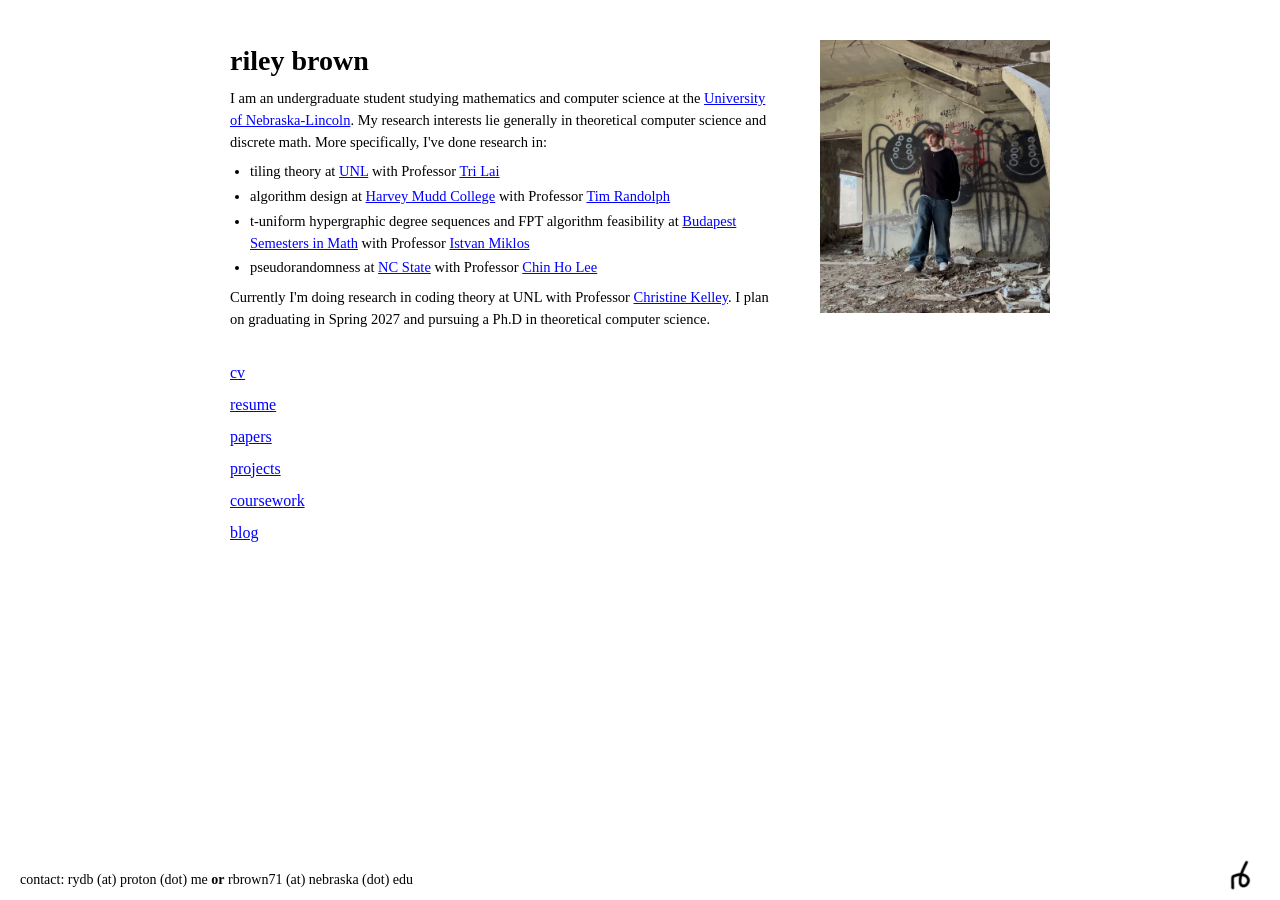
<file: index.html>
<!DOCTYPE html>
<html lang="en">
<head>
    <meta charset="UTF-8">
    <meta name="viewport" content="width=device-width, initial-scale=1">
    <meta name="description" content="Riley Brown — undergraduate in math and computer science at UNL, researching theoretical computer science and discrete math.">
    <title>Riley Brown</title>
    <link rel="stylesheet" href="/style.css">
</head>
<body>

    <div class="content-container">

        <h1>riley brown</h1>

        <div class="right-column">
            <img class="profile-pic" src="images/IMG_1270.jpeg" alt="Riley Brown">
        </div>

        <div class="bio-paragraph">
            <p>
                I am an undergraduate student studying mathematics and computer science at the 
                <a href="https://math.unl.edu" target="_blank">University of Nebraska-Lincoln</a>. 
                My research interests lie generally in theoretical computer science and discrete math.
                More specifically, I've done research in:
            </p>
            <ul class="research-list">
                <li>tiling theory at <a href="https://math.unl.edu" target="_blank">UNL</a> with Professor <a href="https://www.math.unl.edu/~tlai3/" target="_blank">Tri Lai</a></li>
                <li>algorithm design at <a href="https://www.hmc.edu/cs/research/summer-research/" target="_blank">Harvey Mudd College</a> with Professor <a href="https://twrand.github.io/" target="_blank">Tim Randolph</a></li>
                <li>t-uniform hypergraphic degree sequences and FPT algorithm feasibility at <a href="https://www.bsmath.hu/CURRENT/" target="_blank">Budapest Semesters in Math</a> with Professor <a href="https://www.renyi.hu/~miklosi/" target="_blank">Istvan Miklos</a></li>
                <li>pseudorandomness at <a href="https://sites.google.com/ncsu.edu/algorithm-design-theory-and-en?usp=sharing" target="_blank">NC State</a> with Professor <a href="https://chinholee.github.io/" target="_blank">Chin Ho Lee</a></li>
            </ul>
            <p>
                Currently I'm doing research in coding theory at UNL with Professor <a href="https://math.unl.edu/person/christine-kelley/" target="_blank">Christine Kelley</a>.
                I plan on graduating in Spring 2027 and pursuing a Ph.D in theoretical computer science.
            </p>
        </div>

        <ul class="category-list">
            <li><a href="/cv.pdf" target="_blank" rel="noopener">cv</a></li>
            <li><a href="/resume.pdf" target="_blank" rel="noopener">resume</a></li>
            <li><a href="/papers">papers</a></li>
            <li><a href="/projects">projects</a></li>
            <li><a href="/coursework">coursework</a></li>
            <li><a href="/blog">blog</a></li>
            <!-- hidden until there is real content: <li><a href="/puzzle-games">puzzle games</a></li> -->
            <!-- hidden until there is real content: <li><a href="/travel">travel</a></li> -->
        </ul>

    </div>

    <p class="contact">contact: rydb (at) proton (dot) me <b>or</b> rbrown71 (at) nebraska (dot) edu</p>

</body>
</html>
</file>
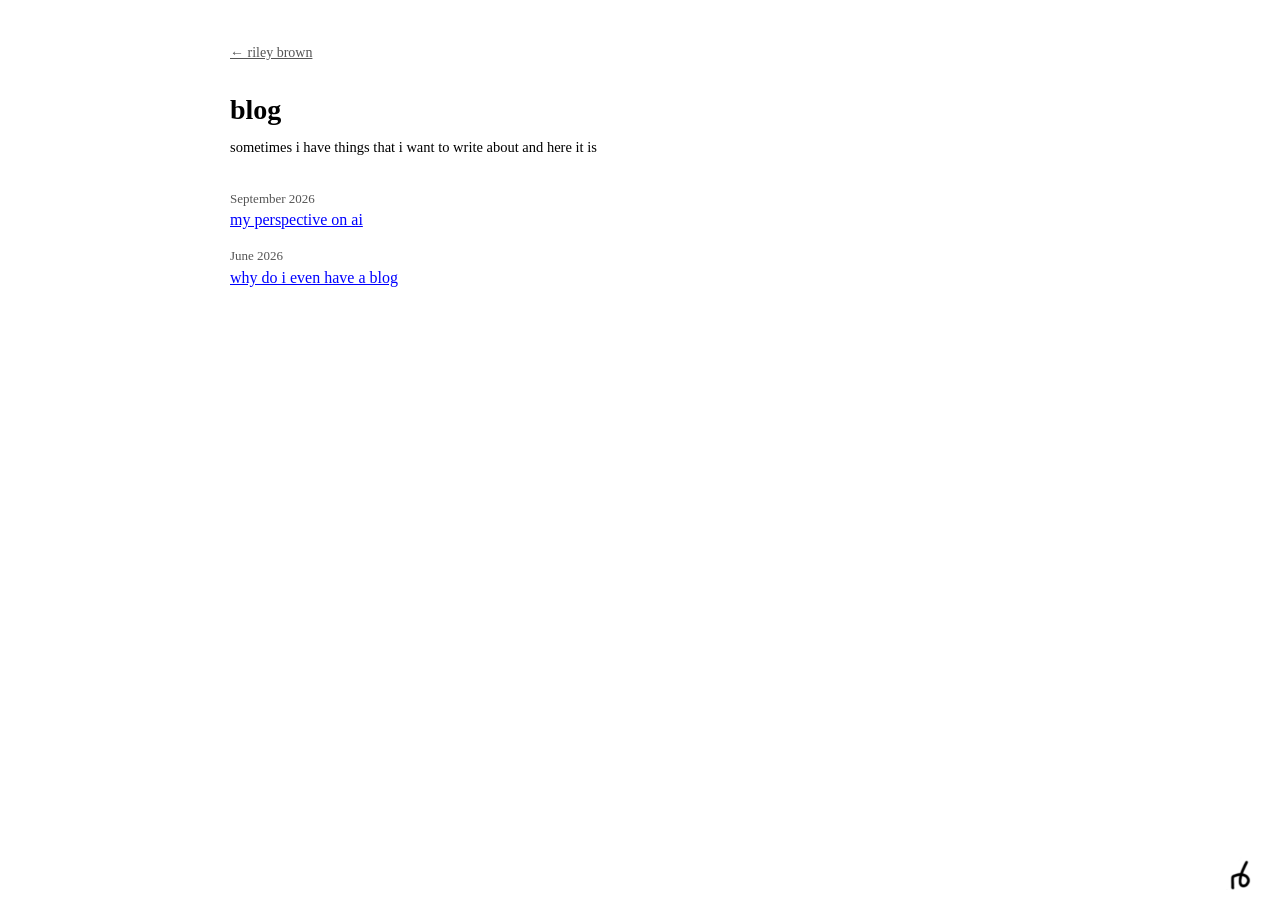
<file: blog/index.html>
<!DOCTYPE html>
<html lang="en">
<head>
    <meta charset="UTF-8">
    <meta name="viewport" content="width=device-width, initial-scale=1">
    <meta name="description" content="Writing by Riley Brown — notes on math, learning, and life.">
    <title>blog — riley brown</title>
    <link rel="stylesheet" href="/style.css">
</head>
<body>

    <a class="back" href="/">&larr; riley brown</a>

    <h1>blog</h1>
    <p class="lead">
        sometimes i have things that i want to write about and here it is
    </p>

    <!-- BEGIN:generated posts -->
    <ul class="posts">
        <li>
            <span class="date">September 2026</span>
            <a class="post-title" href="perspective-on-ai.html">my perspective on ai</a>
        </li>
        <li>
            <span class="date">June 2026</span>
            <a class="post-title" href="welcome.html">why do i even have a blog</a>
        </li>
    </ul>
    <!-- END:generated posts -->

</body>
</html>
</file>
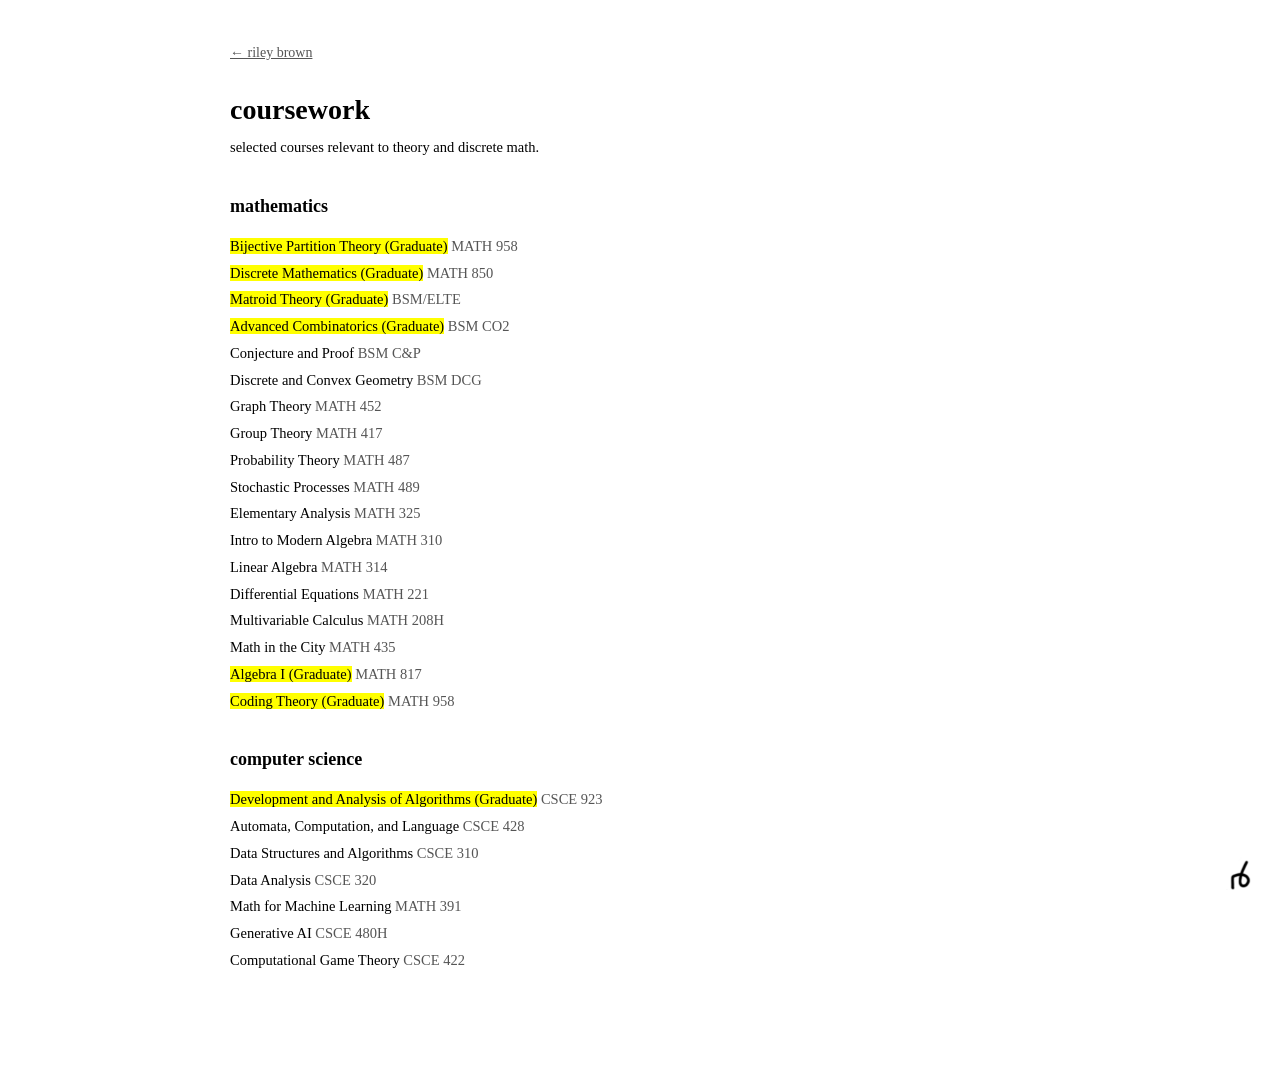
<file: coursework/index.html>
<!DOCTYPE html>
<html lang="en">
<head>
    <meta charset="UTF-8">
    <meta name="viewport" content="width=device-width, initial-scale=1">
    <meta name="description" content="Selected coursework — Riley Brown.">
    <title>coursework — riley brown</title>
    <link rel="stylesheet" href="/style.css">
</head>
<body>

    <a class="back" href="/">&larr; riley brown</a>

    <h1>coursework</h1>
    <p class="lead">selected courses relevant to theory and discrete math.</p>

    <!-- BEGIN:generated coursework -->
    <h2>mathematics</h2>
    <ul class="courses">
        <li><mark>Bijective Partition Theory (Graduate)</mark><span class="code"> MATH 958</span></li>
        <li><mark>Discrete Mathematics (Graduate)</mark><span class="code"> MATH 850</span></li>
        <li><mark>Matroid Theory (Graduate)</mark><span class="code"> BSM/ELTE</span></li>
        <li><mark>Advanced Combinatorics (Graduate)</mark><span class="code"> BSM CO2</span></li>
        <li>Conjecture and Proof <span class="code">BSM C&amp;P</span></li>
        <li>Discrete and Convex Geometry <span class="code">BSM DCG</span></li>
        <li>Graph Theory <span class="code">MATH 452</span></li>
        <li>Group Theory <span class="code">MATH 417</span></li>
        <li>Probability Theory <span class="code">MATH 487</span></li>
        <li>Stochastic Processes <span class="code">MATH 489</span></li>
        <li>Elementary Analysis <span class="code">MATH 325</span></li>
        <li>Intro to Modern Algebra <span class="code">MATH 310</span></li>
        <li>Linear Algebra <span class="code">MATH 314</span></li>
        <li>Differential Equations <span class="code">MATH 221</span></li>
        <li>Multivariable Calculus <span class="code">MATH 208H</span></li>
        <li>Math in the City <span class="code">MATH 435</span></li>
        <li><mark>Algebra I (Graduate)</mark><span class="code"> MATH 817</span></li>
        <li><mark>Coding Theory (Graduate)</mark><span class="code"> MATH 958</span></li>
    </ul>
    <h2>computer science</h2>
    <ul class="courses">
        <li><mark>Development and Analysis of Algorithms (Graduate)</mark><span class="code"> CSCE 923</span></li>
        <li>Automata, Computation, and Language <span class="code">CSCE 428</span></li>
        <li>Data Structures and Algorithms <span class="code">CSCE 310</span></li>
        <li>Data Analysis <span class="code">CSCE 320</span></li>
        <li>Math for Machine Learning <span class="code">MATH 391</span></li>
        <li>Generative AI <span class="code">CSCE 480H</span></li>
        <li>Computational Game Theory <span class="code">CSCE 422</span></li>
    </ul>
    <!-- END:generated coursework -->

</body>
</html>
</file>
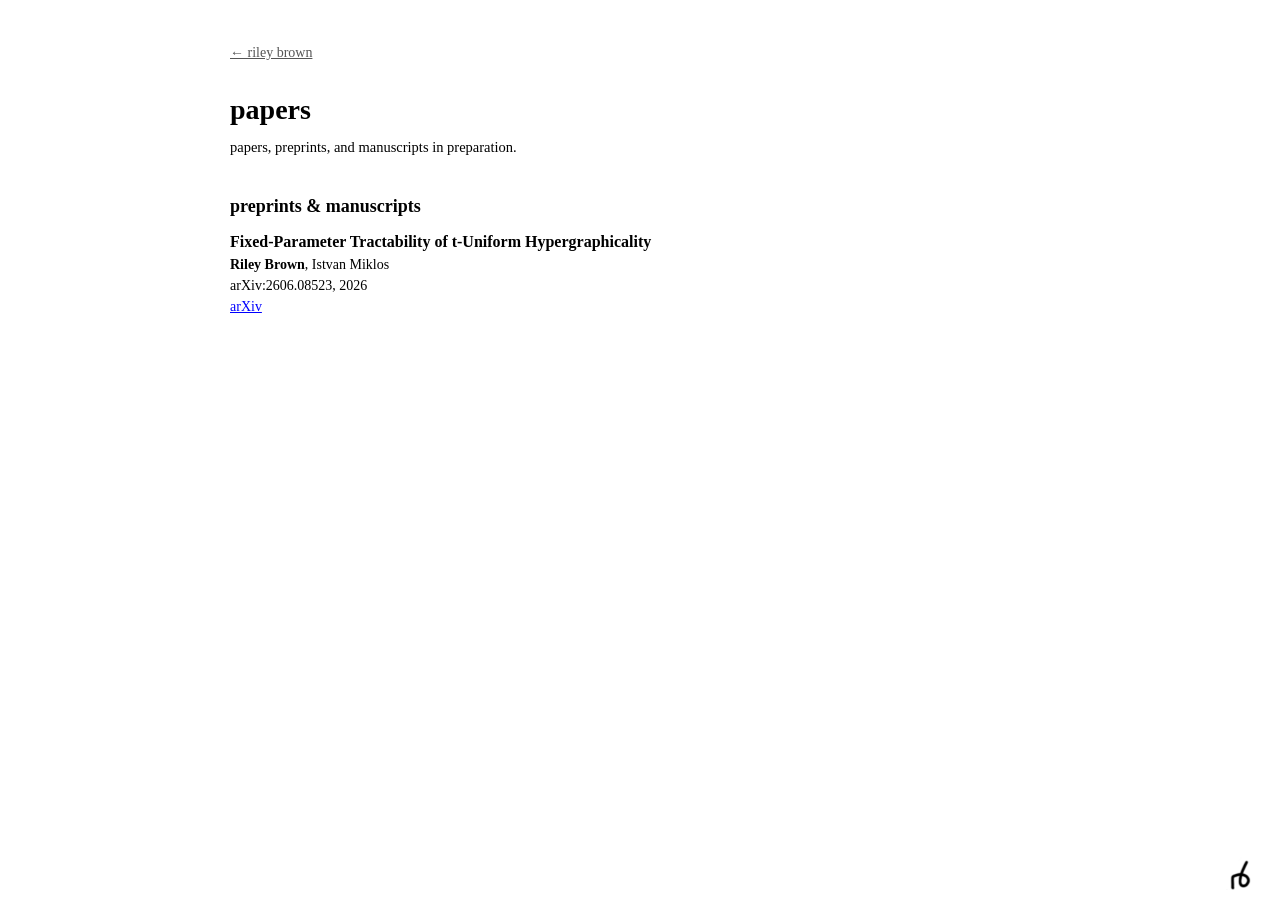
<file: papers/index.html>
<!DOCTYPE html>
<html lang="en">
<head>
    <meta charset="UTF-8">
    <meta name="viewport" content="width=device-width, initial-scale=1">
    <meta name="description" content="Papers and preprints by Riley Brown.">
    <title>papers — riley brown</title>
    <link rel="stylesheet" href="/style.css">
</head>
<body>

    <a class="back" href="/">&larr; riley brown</a>

    <h1>papers</h1>
    <p class="lead">
        papers, preprints, and manuscripts in preparation.
    </p>

    <!-- BEGIN:generated papers -->
    <h2>preprints &amp; manuscripts</h2>
    <div class="paper">
        <div class="title">Fixed-Parameter Tractability of t-Uniform Hypergraphicality</div>
        <div class="authors"><span class="self">Riley Brown</span>, Istvan Miklos</div>
        <div class="venue">arXiv:2606.08523, 2026</div>
        <div class="links"><a href="https://arxiv.org/abs/2606.08523" target="_blank" rel="noopener">arXiv</a></div>
    </div>
    <!-- END:generated papers -->

</body>
</html>
</file>
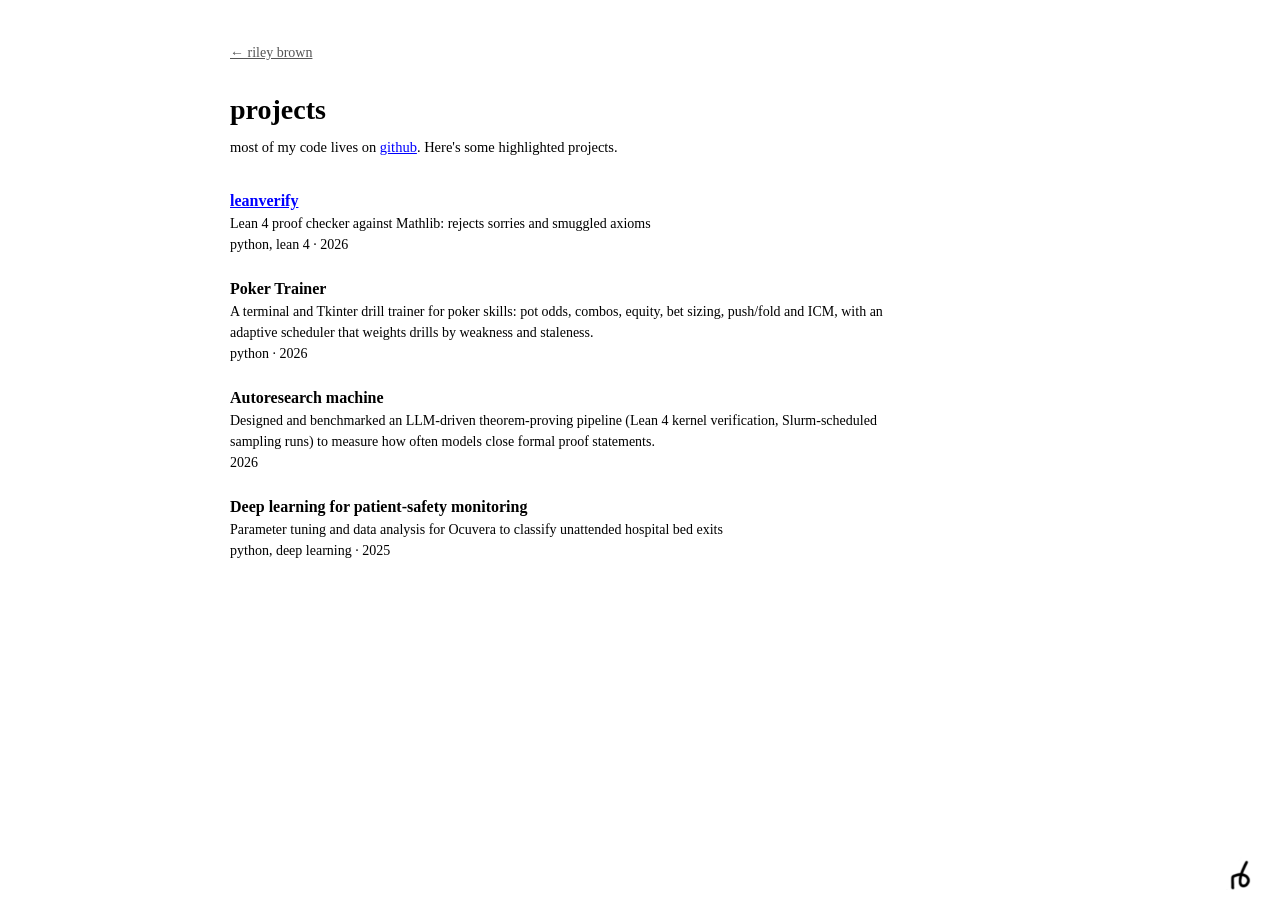
<file: projects/index.html>
<!DOCTYPE html>
<html lang="en">
<head>
    <meta charset="UTF-8">
    <meta name="viewport" content="width=device-width, initial-scale=1">
    <meta name="description" content="Projects and code by Riley Brown.">
    <title>projects — riley brown</title>
    <link rel="stylesheet" href="/style.css">
</head>
<body>

    <a class="back" href="/">&larr; riley brown</a>

    <h1>projects</h1>
    <p class="lead">
        most of my code lives on
        <a href="https://github.com/ry3b" target="_blank" rel="noopener">github</a>.
        Here's some highlighted projects.
    </p>

    <!-- BEGIN:generated projects -->
    <div class="paper">
        <div class="title"><a href="https://github.com/ry3b/leanverify" target="_blank" rel="noopener">leanverify</a></div>
        <div class="authors">Lean 4 proof checker against Mathlib: rejects sorries and smuggled axioms</div>
        <div class="venue">python, lean 4 &middot; 2026</div>
    </div>
    <div class="paper">
        <div class="title">Poker Trainer</div>
        <div class="authors">A terminal and Tkinter drill trainer for poker skills: pot odds, combos, equity, bet sizing, push/fold and ICM, with an adaptive scheduler that weights drills by weakness and staleness.</div>
        <div class="venue">python &middot; 2026</div>
    </div>
    <div class="paper">
        <div class="title">Autoresearch machine</div>
        <div class="authors">Designed and benchmarked an LLM-driven theorem-proving pipeline (Lean 4 kernel verification, Slurm-scheduled sampling runs) to measure how often models close formal proof statements.</div>
        <div class="venue">2026</div>
    </div>
    <div class="paper">
        <div class="title">Deep learning for patient-safety monitoring</div>
        <div class="authors">Parameter tuning and data analysis for Ocuvera to classify unattended hospital bed exits</div>
        <div class="venue">python, deep learning &middot; 2025</div>
    </div>
    <!-- END:generated projects -->

</body>
</html>
</file>
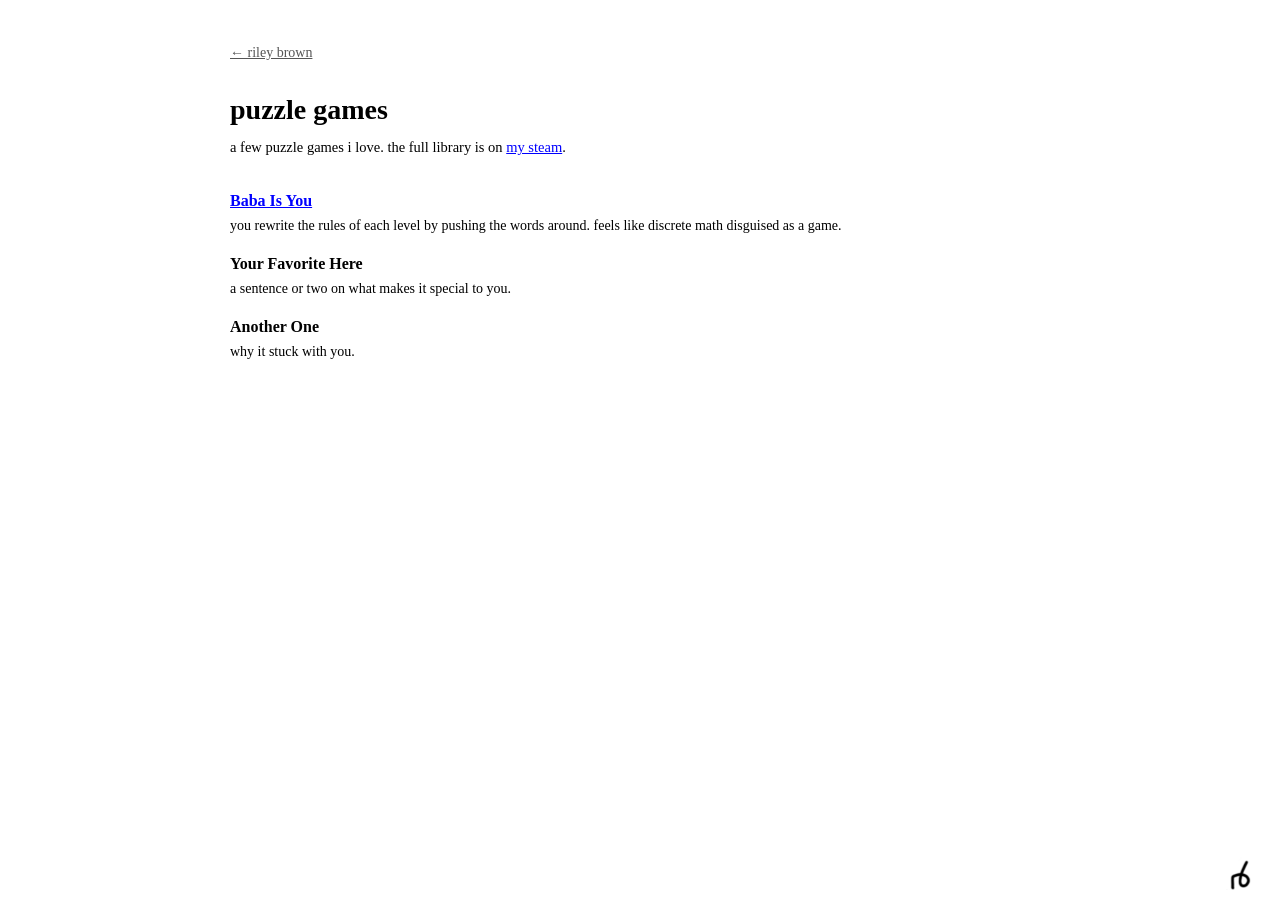
<file: puzzle-games/index.html>
<!DOCTYPE html>
<html lang="en">
<head>
    <meta charset="UTF-8">
    <meta name="viewport" content="width=device-width, initial-scale=1">
    <meta name="description" content="Puzzle games Riley Brown loves.">
    <title>puzzle games — riley brown</title>
    <link rel="stylesheet" href="/style.css">
</head>
<body>

    <a class="back" href="/">&larr; riley brown</a>

    <h1>puzzle games</h1>
    <p class="lead">
        a few puzzle games i love. the full library is on
        <a href="https://steamcommunity.com/id/ry3b/" target="_blank" rel="noopener">my steam</a>.
    </p>

    <!-- ADD A GAME: copy an <li>. Optionally wrap the name in <a> to its steam page. -->

    <ul class="games">
        <li>
            <span class="name">
                <a href="https://store.steampowered.com/app/736260/Baba_Is_You/" target="_blank" rel="noopener">Baba Is You</a>
            </span>
            <p class="blurb">
                you rewrite the rules of each level by pushing the words around.
                feels like discrete math disguised as a game.
            </p>
        </li>
        <li>
            <span class="name">Your Favorite Here</span>
            <p class="blurb">a sentence or two on what makes it special to you.</p>
        </li>
        <li>
            <span class="name">Another One</span>
            <p class="blurb">why it stuck with you.</p>
        </li>
    </ul>

</body>
</html>
</file>
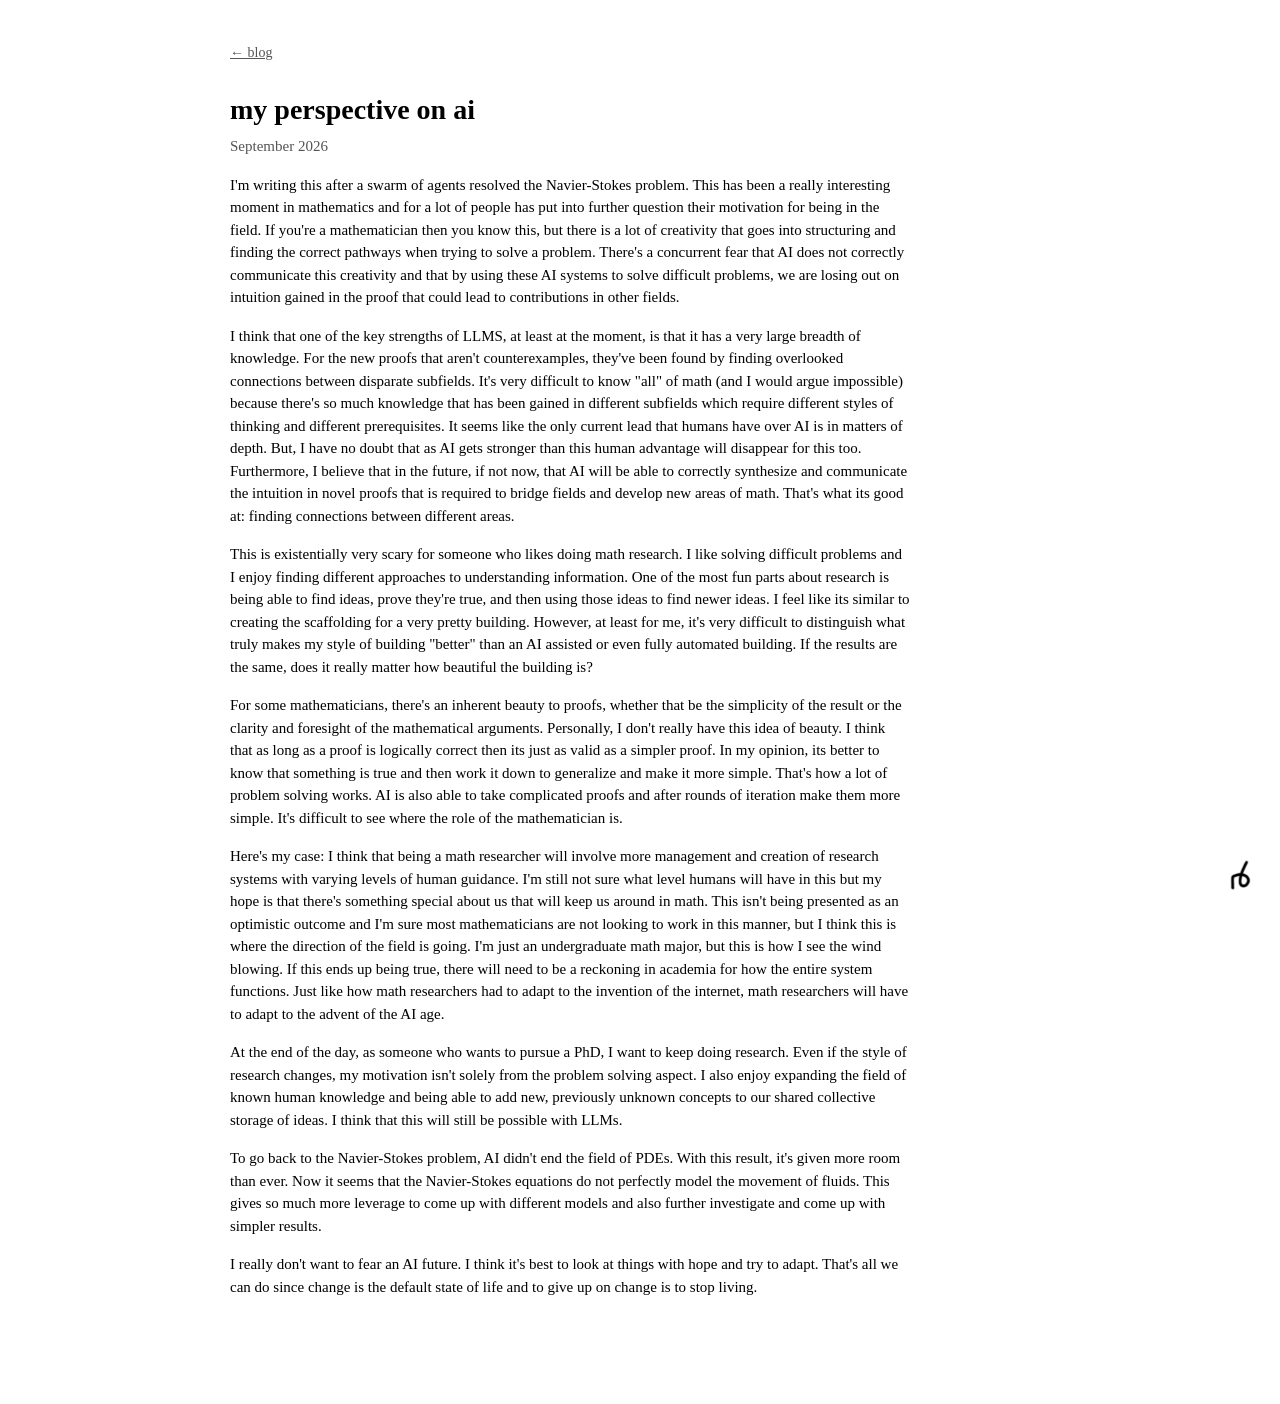
<file: blog/perspective-on-ai.html>
<!DOCTYPE html>
<html lang="en">
<head>
    <meta charset="UTF-8">
    <meta name="viewport" content="width=device-width, initial-scale=1">
    <meta name="description" content="how will ai impact the future of math?">
    <title>my perspective on ai &mdash; riley brown</title>
    <link rel="stylesheet" href="/style.css">
</head>
<body>

    <a class="back" href="/blog">&larr; blog</a>

    <!-- generated from data/cv.json by tools/build.py; edit the post there -->
    <article class="prose">
        <h1>my perspective on ai</h1>
        <p class="muted small" style="margin-top:-2px">September 2026</p>

        <p>I'm writing this after a swarm of agents resolved the Navier-Stokes problem. This has been a really interesting moment in mathematics and for a lot of people has put into further question their motivation for being in the field. If you're a mathematician then you know this, but there is a lot of creativity that goes into structuring and finding the correct pathways when trying to solve a problem. There's a concurrent fear that AI does not correctly communicate this creativity and that by using these AI systems to solve difficult problems, we are losing out on intuition gained in the proof that could lead to contributions in other fields.</p>

<p>I think that one of the key strengths of LLMS, at least at the moment, is that it has a very large breadth of knowledge. For the new proofs that aren't counterexamples, they've been found by finding overlooked connections between disparate subfields. It's very difficult to know "all" of math (and I would argue impossible) because there's so much knowledge that has been gained in different subfields which require different styles of thinking and different prerequisites. It seems like the only current lead that humans have over AI is in matters of depth. But, I have no doubt that as AI gets stronger than this human advantage will disappear for this too. Furthermore, I believe that in the future, if not now, that AI will be able to correctly synthesize and communicate the intuition in novel proofs that is required to bridge fields and develop new areas of math. That's what its good at: finding connections between different areas.</p>

<p>This is existentially very scary for someone who likes doing math research. I like solving difficult problems and I enjoy finding different approaches to understanding information. One of the most fun parts about research is being able to find ideas, prove they're true, and then using those ideas to find newer ideas. I feel like its similar to creating the scaffolding for a very pretty building. However, at least for me, it's very difficult to distinguish what truly makes my style of building "better" than an AI assisted or even fully automated building. If the results are the same, does it really matter how beautiful the building is?</p>

<p>For some mathematicians, there's an inherent beauty to proofs, whether that be the simplicity of the result or the clarity and foresight of the mathematical arguments. Personally, I don't really have this idea of beauty. I think that as long as a proof is logically correct then its just as valid as a simpler proof. In my opinion, its better to know that something is true and then work it down to generalize and make it more simple. That's how a lot of problem solving works. AI is also able to take complicated proofs and after rounds of iteration make them more simple. It's difficult to see where the role of the mathematician is.</p>

<p>Here's my case: I think that being a math researcher will involve more management and creation of research systems with varying levels of human guidance. I'm still not sure what level humans will have in this but my hope is that there's something special about us that will keep us around in math. This isn't being presented as an optimistic outcome and I'm sure most mathematicians are not looking to work in this manner, but I think this is where the direction of the field is going. I'm just an undergraduate math major, but this is how I see the wind blowing. If this ends up being true, there will need to be a reckoning in academia for how the entire system functions. Just like how math researchers had to adapt to the invention of the internet, math researchers will have to adapt to the advent of the AI age.</p>

<p>At the end of the day, as someone who wants to pursue a PhD, I want to keep doing research. Even if the style of research changes, my motivation isn't solely from the problem solving aspect. I also enjoy expanding the field of known human knowledge and being able to add new, previously unknown concepts to our shared collective storage of ideas. I think that this will still be possible with LLMs.</p>

<p>To go back to the Navier-Stokes problem, AI didn't end the field of PDEs. With this result, it's given more room than ever. Now it seems that the Navier-Stokes equations do not perfectly model the movement of fluids. This gives so much more leverage to come up with different models and also further investigate and come up with simpler results.</p>

<p>I really don't want to fear an AI future. I think it's best to look at things with hope and try to adapt. That's all we can do since change is the default state of life and to give up on change is to stop living.</p>

    </article>

</body>
</html>
</file>
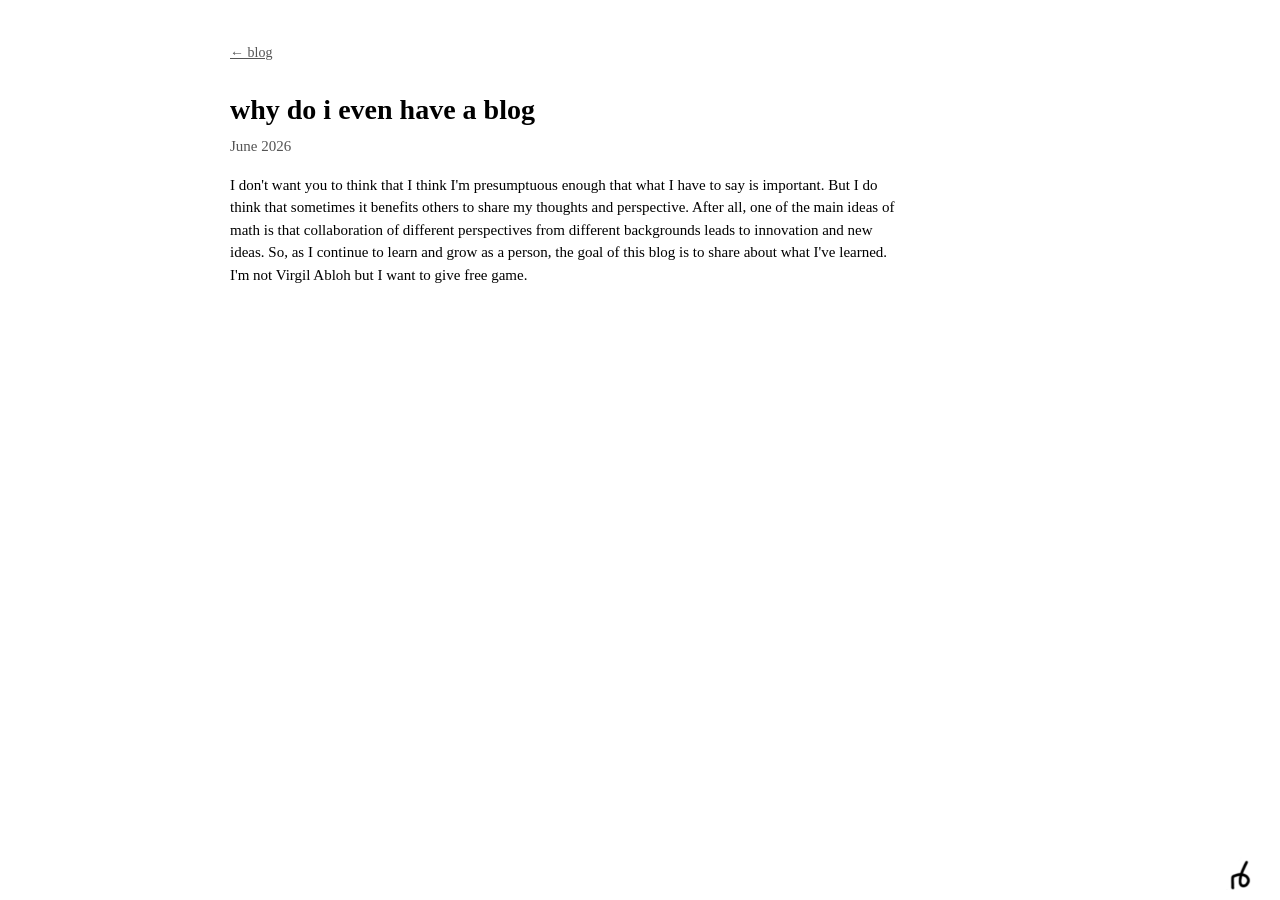
<file: blog/welcome.html>
<!DOCTYPE html>
<html lang="en">
<head>
    <meta charset="UTF-8">
    <meta name="viewport" content="width=device-width, initial-scale=1">
    <meta name="description" content="Why I even have a blog">
    <title>why do i even have a blog &mdash; riley brown</title>
    <link rel="stylesheet" href="/style.css">
</head>
<body>

    <a class="back" href="/blog">&larr; blog</a>

    <!-- generated from data/cv.json by tools/build.py; edit the post there -->
    <article class="prose">
        <h1>why do i even have a blog</h1>
        <p class="muted small" style="margin-top:-2px">June 2026</p>

        <p>I don't want you to think that I think I'm presumptuous enough that what I have to say is important. But I do think that sometimes it benefits others to share my thoughts and perspective. After all, one of the main ideas of math is that collaboration of different perspectives from different backgrounds leads to innovation and new ideas. So, as I continue to learn and grow as a person, the goal of this blog is to share about what I've learned. I'm not Virgil Abloh but I want to give free game.</p>

    </article>

</body>
</html>
</file>
<file: style.css>
/* =========================================================
   shared styles for riley brown's site
   edit colors/spacing here once; every page picks it up.
   ========================================================= */

:root {
    --ink: #000;
    --muted: #555;
    --link: blue;
    --max: 820px;     /* page width, matches home */
    --measure: 680px; /* comfortable reading width for prose */
}

html { -webkit-text-size-adjust: 100%; }

body {
    font-family: "Times New Roman", Times, serif;
    padding: 40px 20px 90px 20px;
    max-width: var(--max);
    margin: 0 auto;
    color: var(--ink);
    line-height: 1.5;
}

h1 { font-size: 28px; margin: 0 0 6px 0; }
h2 { font-size: 18px; margin: 34px 0 10px 0; }
p  { margin: 0 0 16px 0; }

a { color: var(--link); text-decoration: underline; }
a:focus-visible { outline: 2px solid var(--link); outline-offset: 2px; }

.muted { color: var(--muted); }
.small { font-size: 13px; }

/* back-home link on subpages */
.back {
    display: inline-block;
    margin-bottom: 26px;
    font-size: 14px;
    color: var(--muted);
}

/* one-line intro under the h1 (matches the home bio) */
.lead {
    font-size: 14.5px;
    max-width: var(--measure);
    margin-bottom: 30px;
}

/* long-form prose: blog posts, etc. */
.prose { max-width: var(--measure); }
.prose p { font-size: 15px; }
.prose ul { padding-left: 20px; }

/* papers / projects — plain lines, your name bold in author lists */
.paper { max-width: var(--measure); margin-bottom: 22px; }
.paper .title   { font-weight: bold; }
.paper .authors,
.paper .venue,
.paper .links   { font-size: 14px; }
.self { font-weight: bold; }

/* coursework — plain list */
.courses { list-style: none; padding: 0; max-width: var(--measure); }
.courses li { margin-bottom: 5px; font-size: 14.5px; }
.courses .code { color: var(--muted); }

/* blog index — plain list, just a date and a title */
.posts { list-style: none; padding: 0; max-width: var(--measure); }
.posts li { margin-bottom: 14px; }
.posts .date { color: var(--muted); font-size: 13px; display: block; }

/* puzzle games — plain list */
.games { list-style: none; padding: 0; max-width: var(--measure); }
.games li { margin-bottom: 16px; }
.games .name { font-weight: bold; }
.games .blurb { font-size: 14px; margin: 2px 0 0 0; }

/* travel — responsive grid, photos keep their natural shape */
.gallery {
    display: grid;
    grid-template-columns: repeat(auto-fill, minmax(240px, 1fr));
    gap: 16px;
    margin-top: 22px;
    align-items: start;
}
.gallery figure { margin: 0; }
.gallery img { width: 100%; height: auto; display: block; }
.gallery figcaption { font-size: 13px; color: var(--muted); margin-top: 5px; }

@media (max-width: 650px) {
    body { padding: 22px 16px 70px 16px; }
    h1 { font-size: 24px; }
    .gallery { grid-template-columns: repeat(auto-fill, minmax(150px, 1fr)); }
}

@media (prefers-reduced-motion: reduce) {
    * { animation: none !important; transition: none !important; }
}

/* =========================================================
   home page (index.html) — scoped so it can't touch subpages
   ========================================================= */
.content-container {
    display: grid;
    grid-template-columns: 1fr auto;
    column-gap: 50px;
    align-items: start;
}
.content-container h1 { grid-column: 1; margin-top: 0; }

.bio-paragraph { grid-column: 1; margin-bottom: 30px; font-size: 14.5px; }
.bio-paragraph p { margin: 0 0 8px 0; }
.bio-paragraph p:last-child { margin-bottom: 0; }
/* one research experience per line */
.research-list { margin: 0 0 8px 0; padding-left: 20px; }
.research-list li { margin-bottom: 3px; }

.category-list {
    grid-column: 1;
    list-style: none;
    padding-left: 0;
    margin-top: 0;
    margin-bottom: 50px;
}
.category-list li { margin-bottom: 8px; }

.right-column { grid-column: 2; grid-row: 1 / span 3; flex-shrink: 0; }
.profile-pic { width: 230px; height: auto; display: block; }

.contact   { position: fixed; bottom: 10px; left: 20px;  font-size: 14px; background: #fff; margin: 0; }

/* signature in the bottom-right corner of EVERY page */
body::after {
    content: "";
    position: fixed;
    bottom: 10px;
    right: 20px;
    width: 200px;
    height: 35px;
    background: url('/images/signature.png') no-repeat right bottom;
    background-size: contain;
    pointer-events: none; /* never blocks clicks on links beneath it */
}

@media (max-width: 650px) {
    .content-container { display: flex; flex-direction: column; align-items: flex-start; gap: 0; }
    .content-container h1 { order: 1; margin-bottom: 15px; }
    .right-column { order: 2; margin-bottom: 20px; }
    .profile-pic { width: 180px; }
    .bio-paragraph { order: 3; margin-bottom: 25px; }
    .category-list { order: 4; margin-bottom: 40px; }
    .contact { position: static; display: block; margin-top: 20px; background: none; }
}
</file>
